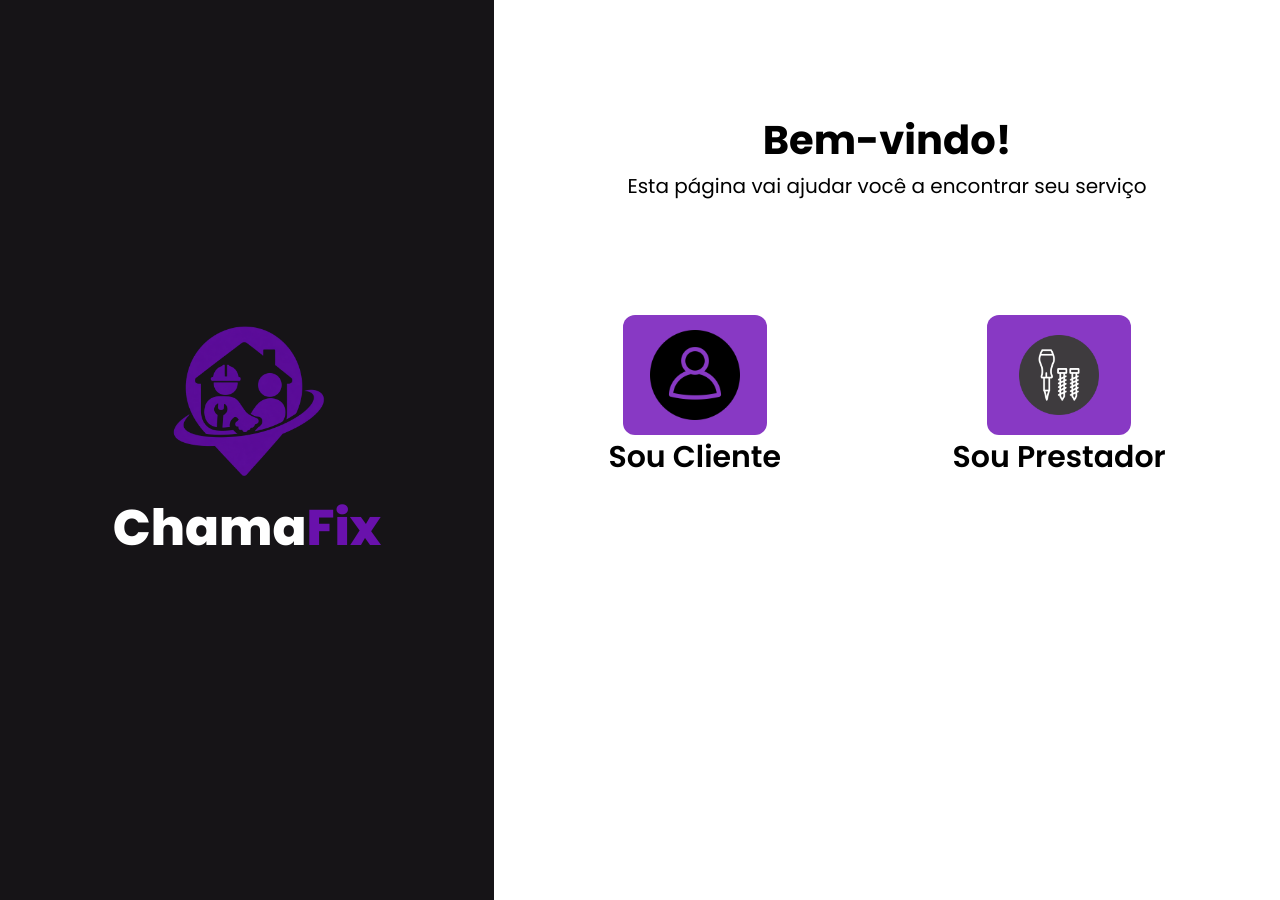
<file: index.html>
<!DOCTYPE html>
<html lang="pt-BR">
    <head>
        <meta charset="UTF-8">
        <meta name="viewport" content="width=device-width, initial-scale=1.0">
        <title>ChamaFix</title>
        <link rel="icon" href="assets/logo.png">
        <link rel="stylesheet" href="css/style.css">
    </head>
    <body class="pagina-index">
        <main class="welcome-page">
            <section class="brand-panel">
                <div class="brand-lockup">
                    <img class="brand-lockup__symbol" src="assets/logo.png" alt="Logo ChamaFix">
                    <h1 class="brand-lockup__name"><span>Chama</span><span>Fix</span></h1>
                </div>
            </section>

            <section class="welcome-content">
                <div class="welcome-copy">
                    <h2>Bem-vindo!</h2>
                    <p>Esta página vai ajudar você a encontrar seu serviço</p>
                </div>

                <div class="profile-options">
                    <a class="profile-option" id="btn-cliente" href="cliente.html">
                        <span class="profile-option__card">
                            <img class="profile-option__icon profile-option__icon--client" src="assets/usuario.png" alt="">
                        </span>
                        <span class="profile-option__label">Sou Cliente</span>
                    </a>
                    <a class="profile-option" id="btn-prestador" href="dashboard.html">
                        <span class="profile-option__card">
                            <img class="profile-option__icon profile-option__icon--provider" src="assets/chave-de-fenda.png" alt="">
                        </span>
                        <span class="profile-option__label">Sou Prestador</span>
                    </a>
                </div>
            </section>
        </main>
        <script src="js/login.js"></script>
    </body>
</html>
</file>
<file: css/style.css>
@import url('https://fonts.googleapis.com/css2?family=Inter:wght@400;600;700&family=Poppins:wght@400;600;700;800&display=swap');

/* =====================================================
   BASE (todas as páginas)
   ===================================================== */
* { box-sizing: border-box; }
html { min-width: 320px; min-height: 100%; }
body { min-width: 320px; min-height: 100%; margin: 0; font-synthesis: none; }
a, button { -webkit-tap-highlight-color: transparent; }
button, input { font: inherit; }
.escondido { display: none; }

/* Botões e status (usados no cliente e no dashboard) */
.botao {
  background-color: #6911ac;
  color: #fff;
  padding: 10px 20px;
  border: none;
  border-radius: 25px;
  font-size: 15px;
  cursor: pointer;
}
.botao:hover { background-color: #792eb2; }
.botao-status {
  position: fixed;
  top: 10px;
  right: 10px;
  font-size: 16px;
  font-weight: 600;
  padding: 10px 22px;
  border-radius: 50px;
  border: none;
  cursor: pointer;
  z-index: 1000;
}
.offline { background-color: red; color: #fff; }
.online { background-color: #6911ac; color: #fff; }

/* Chat (layout comum; as cores ficam em cada página) */
.chat { margin-top: 10px; padding-top: 8px; }
.chat-mensagens { height: 120px; overflow-y: auto; border-radius: 8px; padding: 6px; margin-bottom: 8px; }
.chat-vazio { font-size: 13px; margin: 0; opacity: .75; }
.msg { font-size: 13px; padding: 4px 8px; margin: 4px 0; border-radius: 8px; }
.chat-form { display: flex; gap: 8px; }
.chat-form input { flex: 1; min-width: 0; }

/* =====================================================
   PÁGINA INICIAL (index.html) - CSS do designer
   ===================================================== */
body.pagina-index {
  color: #000;
  background: #fff;
  font-family: 'Poppins', sans-serif;
  text-rendering: geometricPrecision;
}
.welcome-page {
  display: grid;
  grid-template-columns: minmax(355px, 38.6%) 1fr;
  width: 100%;
  min-height: 100vh;
  overflow: hidden;
  background: #fff;
}
.brand-panel {
  display: flex;
  align-items: center;
  justify-content: center;
  min-height: 100vh;
  background: #161417;
}
.brand-lockup {
  display: flex;
  flex-direction: column;
  align-items: center;
  transform: translateY(-4px);
}
.brand-lockup__symbol {
  width: 211px;
  height: 157px;
  object-fit: contain;
}
.brand-lockup__name {
  margin: 8px 0 0;
  color: #fff;
  font-size: 50px;
  font-weight: 800;
  line-height: normal;
}
.brand-lockup__name span:last-child { color: #6911ac; }
.welcome-content {
  display: flex;
  flex-direction: column;
  align-items: center;
  min-width: 0;
  padding: clamp(72px, 13.4vh, 110px) 48px 64px;
  background: #fff;
}
.welcome-copy { width: min(100%, 714px); text-align: center; }
.welcome-copy h2 { margin: 0; font-size: 40px; font-weight: 700; line-height: normal; }
.welcome-copy p { margin: 4px 0 0; font-size: 20px; font-weight: 400; line-height: 1.2; }
.profile-options {
  display: flex;
  align-items: flex-start;
  justify-content: center;
  gap: clamp(100px, 13.4vw, 172px);
  margin-top: clamp(92px, 15.6vh, 117px);
}
.profile-option {
  display: flex;
  flex-direction: column;
  align-items: center;
  color: #000;
  text-decoration: none;
  outline: none;
  cursor: pointer;
}
.profile-option__card {
  display: flex;
  width: 144px;
  height: 120px;
  align-items: center;
  justify-content: center;
  border-radius: 12px;
  background: #8839c4;
  transition: transform 180ms ease, box-shadow 180ms ease, background-color 180ms ease;
}
.profile-option__icon {
  display: block;
  width: 90px;
  height: 90px;
  object-fit: contain;
}
.profile-option__icon--client { transform: rotate(.16deg); }
.profile-option__icon--provider { width: 80px; height: 80px; }
.profile-option__label { margin-top: 0; font-size: 30px; font-weight: 600; line-height: normal; }
.profile-option:hover .profile-option__card {
  transform: translateY(-4px);
  background: #792eb2;
  box-shadow: 0 10px 24px rgb(105 17 172 / 22%);
}
.profile-option:focus-visible .profile-option__card { outline: 4px solid #000; outline-offset: 4px; }
.profile-option:active .profile-option__card { transform: translateY(-1px) scale(.98); }

@media (max-width: 900px) {
  .welcome-page { grid-template-columns: minmax(290px, 35%) 1fr; }
  .brand-lockup__symbol { width: 170px; height: 127px; }
  .brand-lockup__name { font-size: 40px; }
  .welcome-content { padding-right: 28px; padding-left: 28px; }
  .welcome-copy h2 { font-size: 34px; }
  .welcome-copy p { font-size: 17px; }
  .profile-options { gap: 56px; }
  .profile-option__card { width: 126px; height: 106px; }
  .profile-option__label { font-size: 25px; }
}
@media (max-width: 680px) {
  .welcome-page { display: block; overflow: visible; }
  .brand-panel { min-height: 250px; padding: 30px 20px; }
  .brand-lockup { transform: none; }
  .brand-lockup__symbol { width: 132px; height: 99px; }
  .brand-lockup__name { margin-top: 0; font-size: 34px; }
  .welcome-content { min-height: calc(100vh - 250px); padding: 42px 24px 50px; }
  .welcome-copy h2 { font-size: 30px; }
  .welcome-copy p { margin-top: 8px; font-size: 16px; line-height: 1.45; }
  .profile-options { gap: clamp(24px, 12vw, 64px); margin-top: 48px; }
  .profile-option__card { width: 116px; height: 98px; }
  .profile-option__icon { width: 76px; height: 76px; }
  .profile-option__icon--provider { width: 68px; height: 68px; }
  .profile-option__label { margin-top: 3px; font-size: 22px; }
}
@media (max-width: 390px) {
  .profile-options { gap: 18px; }
  .profile-option__card { width: 108px; height: 92px; }
}
@media (prefers-reduced-motion: reduce) {
  .profile-option__card { transition: none; }
}

/* =====================================================
   TELA DO CLIENTE (cliente.html) - CSS do designer
   ===================================================== */
body.pagina-cliente {
  font-family: "Inter", Arial, sans-serif;
  color: #000;
  background: #d9d9d9;
}
html:has(body.pagina-cliente) { background: #d9d9d9; }
.page {
  display: flex;
  min-height: 100vh;
  min-height: 100dvh;
  flex-direction: column;
  overflow: hidden;
  background: #d9d9d9;
}
.hero {
  width: 100%;
  min-height: 200px;
  flex: 0 0 200px;
  background: linear-gradient(rgba(0,0,0,.5), rgba(0,0,0,.5)), url("../assets/banner.jpg") center / cover no-repeat;
  box-shadow: inset 0 4px 4px rgba(0,0,0,.24);
}
.testimonials {
  display: grid;
  width: calc(100% - 36px);
  max-width: 1288px;
  margin: 26px auto 0;
  grid-template-columns: repeat(4, minmax(0, 1fr));
  gap: clamp(18px, 3.4vw, 56px);
}
.testimonial-card {
  min-width: 0;
  min-height: 169px;
  padding: 8px 9px 12px;
  border-radius: 11px;
  color: #fff;
  background: #7e6b8c;
}
.testimonial-header {
  display: grid;
  min-width: 0;
  grid-template-columns: 59px minmax(0, 1fr) 25px;
  align-items: center;
  gap: 7px;
}
.avatar { display: block; width: 59px; height: 59px; object-fit: cover; border-radius: 50%; }
.handle {
  min-width: 0; overflow: hidden; font-size: 12px; font-weight: 400;
  text-overflow: ellipsis; white-space: nowrap;
}
.star { display: block; width: 25px; height: 25px; object-fit: contain; align-self: start; }
.testimonial-card p { margin: 5px 10px 0; font-size: 12px; font-weight: 400; line-height: 1.35; }
.search {
  display: flex;
  width: min(552px, calc(100% - 36px));
  height: 59px;
  margin: clamp(54px, 20.9vh, 143px) auto 0;
  align-items: center;
  border-radius: 13px;
  background: #7e6b8c;
}
.search button {
  display: grid; width: 56px; height: 59px; flex: 0 0 56px;
  padding: 0; place-items: center; border: 0; background: transparent; cursor: pointer;
}
.search button img { display: block; width: 40px; height: 40px; object-fit: contain; }
.search input {
  width: 100%; height: 100%; padding: 0 22px 0 0; border: 0; outline: 0;
  color: #fff; background: transparent; font-size: 15px;
}
.search input::placeholder { color: #fff; opacity: 1; }
.search:focus-within { outline: 2px solid rgba(0,0,0,.55); outline-offset: 2px; }
.search input::-webkit-search-cancel-button { filter: invert(1); }
.page-actions {
  display: flex; width: 100%; margin-top: auto; padding: 20px 49px 11px 5px;
  align-items: flex-end; justify-content: space-between;
}
.page-actions a {
  display: grid; min-width: 87px; height: 55px; padding: 0 14px; place-items: center;
  border: 1px solid #000; border-radius: 30px; color: #000; background: #d9d9d9;
  font-size: 12px; text-decoration: none;
}
.page-actions a:last-child { min-width: 102px; height: 43px; }
.page-actions a:hover, .page-actions a:focus-visible { color: #fff; background: #7e6b8c; outline: none; }
@media (max-width: 900px) {
  .testimonials { grid-template-columns: repeat(2, minmax(0, 1fr)); }
  .search { margin-top: 54px; }
}
@media (max-width: 560px) {
  .hero { min-height: 150px; flex-basis: 150px; }
  .testimonials { grid-template-columns: 1fr; }
  .testimonial-card { min-height: 156px; }
  .search input { font-size: 12px; }
  .page-actions { padding-right: 12px; }
}

/* ---- Itens da nossa página, no padrão do designer ---- */
.pagina-cliente .hero { background-color: #3b2a4a; }
.pedido-titulo { width: min(552px, calc(100% - 36px)); margin: 36px auto 0; text-align: center; }
.pedido-titulo h1 { margin: 0; font-size: 30px; font-weight: 700; }
.pedido-titulo p { margin: 6px 0 0; font-size: 15px; }

.pedido-form {
  width: min(552px, calc(100% - 36px));
  margin: 24px auto 0;
}
.pedido-form .rotulo { display: block; margin: 0 0 6px; font-size: 14px; font-weight: 600; }
.pedido-form .search { width: 100%; margin: 0 0 18px; }
.search-icone { display: block; width: 28px; height: 28px; margin: 0 14px; flex: none; filter: brightness(0) invert(1); }
.opcoes-urgencia { display: flex; gap: 12px; margin: 0 0 14px; }
.opcao-urgencia {
  display: flex; flex: 1; align-items: center; gap: 8px; padding: 14px 18px;
  border-radius: 13px; color: #fff; background: #7e6b8c; font-size: 15px; cursor: pointer;
}
.opcao-urgencia input { accent-color: #300055; }
.pedido-form input[type="date"] {
  width: 100%; height: 59px; padding: 0 22px; border: 0; border-radius: 13px;
  color: #fff; background: #7e6b8c; font-size: 15px; color-scheme: dark;
}
#bloco-agenda { margin: 0 0 14px; }
.pagina-cliente .botao {
  display: grid; width: 201px; height: 51px; margin: 22px auto 0; padding: 0;
  place-items: center; color: #fff; font-size: 15px; background: #8841be; border-radius: 25px;
}
.pagina-cliente .botao:hover { background: #6d00c1; }

.titulo-pedidos { width: min(552px, calc(100% - 36px)); margin: 34px auto 6px; font-size: 20px; }
#meus-pedidos { width: min(552px, calc(100% - 36px)); margin: 0 auto 10px; }
.pagina-cliente .chamado {
  margin: 8px 0; padding: 10px 12px; border-radius: 11px; color: #fff; background: #7e6b8c;
}
.pagina-cliente .chamado p { margin: 0 0 6px; font-size: 14px; line-height: 1.35; }
.pagina-cliente .chat { border-top: 1px solid rgba(255,255,255,.3); }
.pagina-cliente .chat-mensagens { background: rgba(0,0,0,.25); }
.pagina-cliente .msg { background: rgba(255,255,255,.18); }
.pagina-cliente .msg-prestador { background: #6d00c1; }
.pagina-cliente .chat-form input { padding: 8px 12px; border: 0; border-radius: 25px; color: #000; background: #fff; font-size: 13px; }
.pagina-cliente .chat-form .botao { width: auto; height: 36px; margin: 0; padding: 0 16px; font-size: 13px; }
.pagina-cliente .aviso-vazio { color: #444; }

/* =====================================================
   DASHBOARD DO PRESTADOR (dashboard.html)
   Visual escuro com bordas roxas, conforme a imagem do designer
   ===================================================== */
body.pagina-dashboard {
  font-family: 'Poppins', sans-serif;
  color: #fff;
  background: radial-gradient(circle at 80% 0%, #3a3433 0%, #1d1d1d 55%) fixed;
}
.container { display: flex; }
.menu {
  width: 200px;
  background-color: #300055;
  color: #fff;
  border-right: 2px solid #8839c4;
  transition: transform 0.3s;
  position: fixed;
  top: 0;
  left: 0;
  height: 100%;
  z-index: 999;
  padding-top: 80px;
}
.menu.fechado { transform: translateX(-100%); }
.botao-sair { margin-left: 20px; background-color: #8841be; font-weight: 600; }
.barrinha {
  position: fixed;
  top: 10px;
  left: 10px;
  font-size: 24px;
  line-height: 1;
  color: #1d1d1d;
  background-color: #fff;
  border: none;
  border-radius: 10px;
  padding: 8px 12px;
  z-index: 1000;
  cursor: pointer;
}
.pagina-dashboard .conteudo { max-width: 1100px; margin: 0 auto; padding: 70px 24px 30px; }
.dashtitulo { margin: 0 0 4px; font-size: 32px; font-weight: 800; color: #fff; }
.pagina-dashboard .conteudo > p { margin: 0 0 20px; font-size: 15px; color: #cfcfcf; }
.pagina-dashboard h2 { margin: 26px 0 8px; font-size: 20px; font-weight: 700; color: #fff; }

/* Painel de cartões */
.resumo {
  display: grid;
  grid-template-columns: repeat(3, minmax(0, 1fr));
  gap: 22px;
  margin-bottom: 26px;
}
.indicador,
.grafico-bloco {
  display: flex;
  flex-direction: column;
  min-height: 160px;
  padding: 14px 18px;
  border: 2px solid #8839c4;
  border-radius: 18px;
  background: rgba(255, 255, 255, .05);
  box-shadow: 0 0 14px rgba(136, 57, 196, .25);
}
.indicador h3 {
  display: flex;
  align-items: center;
  justify-content: space-between;
  margin: 0 0 10px;
  font-size: 15px;
  font-weight: 800;
  letter-spacing: .03em;
  text-transform: uppercase;
}
.indicador .linha {
  display: flex;
  align-items: baseline;
  justify-content: space-between;
  margin-top: auto;
  padding-top: 12px;
  font-size: 14px;
  font-weight: 700;
}
.indicador .linha strong { font-size: 24px; }
.indicador .total-numero { font-size: 28px; color: #fff; }
.avaliacao-nota { margin: 6px 0 0; font-size: 38px; font-weight: 800; line-height: 1; }
.avaliacao-estrelas { display: flex; gap: 6px; margin-top: 10px; }
.avaliacao-estrelas img { display: block; width: 30px; height: 30px; }
.avaliacao-estrelas .meia-estrela { width: 27px; overflow: hidden; }
.saldo-valor { margin: auto 0; font-size: 26px; font-weight: 800; }
.cartao-saldo { min-height: 260px; }

/* Gráfico semanal (barras feitas com div) */
.grafico-bloco { grid-column: span 2; min-height: 260px; }
.grafico-topo { display: flex; align-items: center; justify-content: space-between; gap: 10px; }
.grafico-bloco h2 { margin: 0; font-size: 16px; }
.legenda { display: flex; align-items: center; gap: 6px; font-size: 13px; font-weight: 700; }
.legenda i { display: inline-block; width: 16px; height: 12px; border-radius: 50%; background: #8839c4; }
.total-semana { margin: 6px 0 0; font-size: 13px; color: #cfcfcf; }
.pagina-dashboard .conteudo .total-semana { margin: 6px 0 0; }
.grafico {
  display: flex;
  align-items: flex-end;
  justify-content: space-around;
  gap: 8px;
  margin-top: auto;
  padding-top: 14px;
}
.coluna-grafico {
  display: flex;
  flex-direction: column;
  align-items: center;
  justify-content: flex-end;
  flex: 1;
  max-width: 60px;
}
.barra-grafico { width: 100%; background-color: #8839c4; border-radius: 4px 4px 0 0; }
.grafico-numero { margin-bottom: 4px; font-size: 14px; font-weight: 700; }
.grafico-dia { margin-top: 6px; font-size: 13px; font-weight: 700; }

/* Listas de chamados e serviços */
.chamado {
  margin: 8px 0;
  padding: 12px 14px;
  border: 1px solid #8839c4;
  border-radius: 14px;
  background: rgba(255, 255, 255, .05);
}
.chamado p { margin: 0 0 8px; font-size: 15px; }
.chamado .acao { display: flex; flex-wrap: wrap; gap: 8px; }
.pagina-dashboard input {
  padding: 8px 12px;
  border: 1px solid #8839c4;
  border-radius: 25px;
  color: #fff;
  background: #2a2a2a;
  font-size: 14px;
}
.pagina-dashboard input::placeholder { color: #aaa; }
.aviso-vazio { color: #aaa; font-size: 14px; }
.pagina-dashboard .chat { border-top: 1px solid rgba(255,255,255,.2); }
.pagina-dashboard .chat-mensagens { background: rgba(0,0,0,.35); }
.pagina-dashboard .msg { background: #3c3c3c; }
.pagina-dashboard .msg-prestador { background: #6d00c1; }

@media (max-width: 900px) {
  .resumo { grid-template-columns: 1fr; }
  .grafico-bloco { grid-column: auto; }
  .cartao-saldo { min-height: 160px; }
}
</file>
